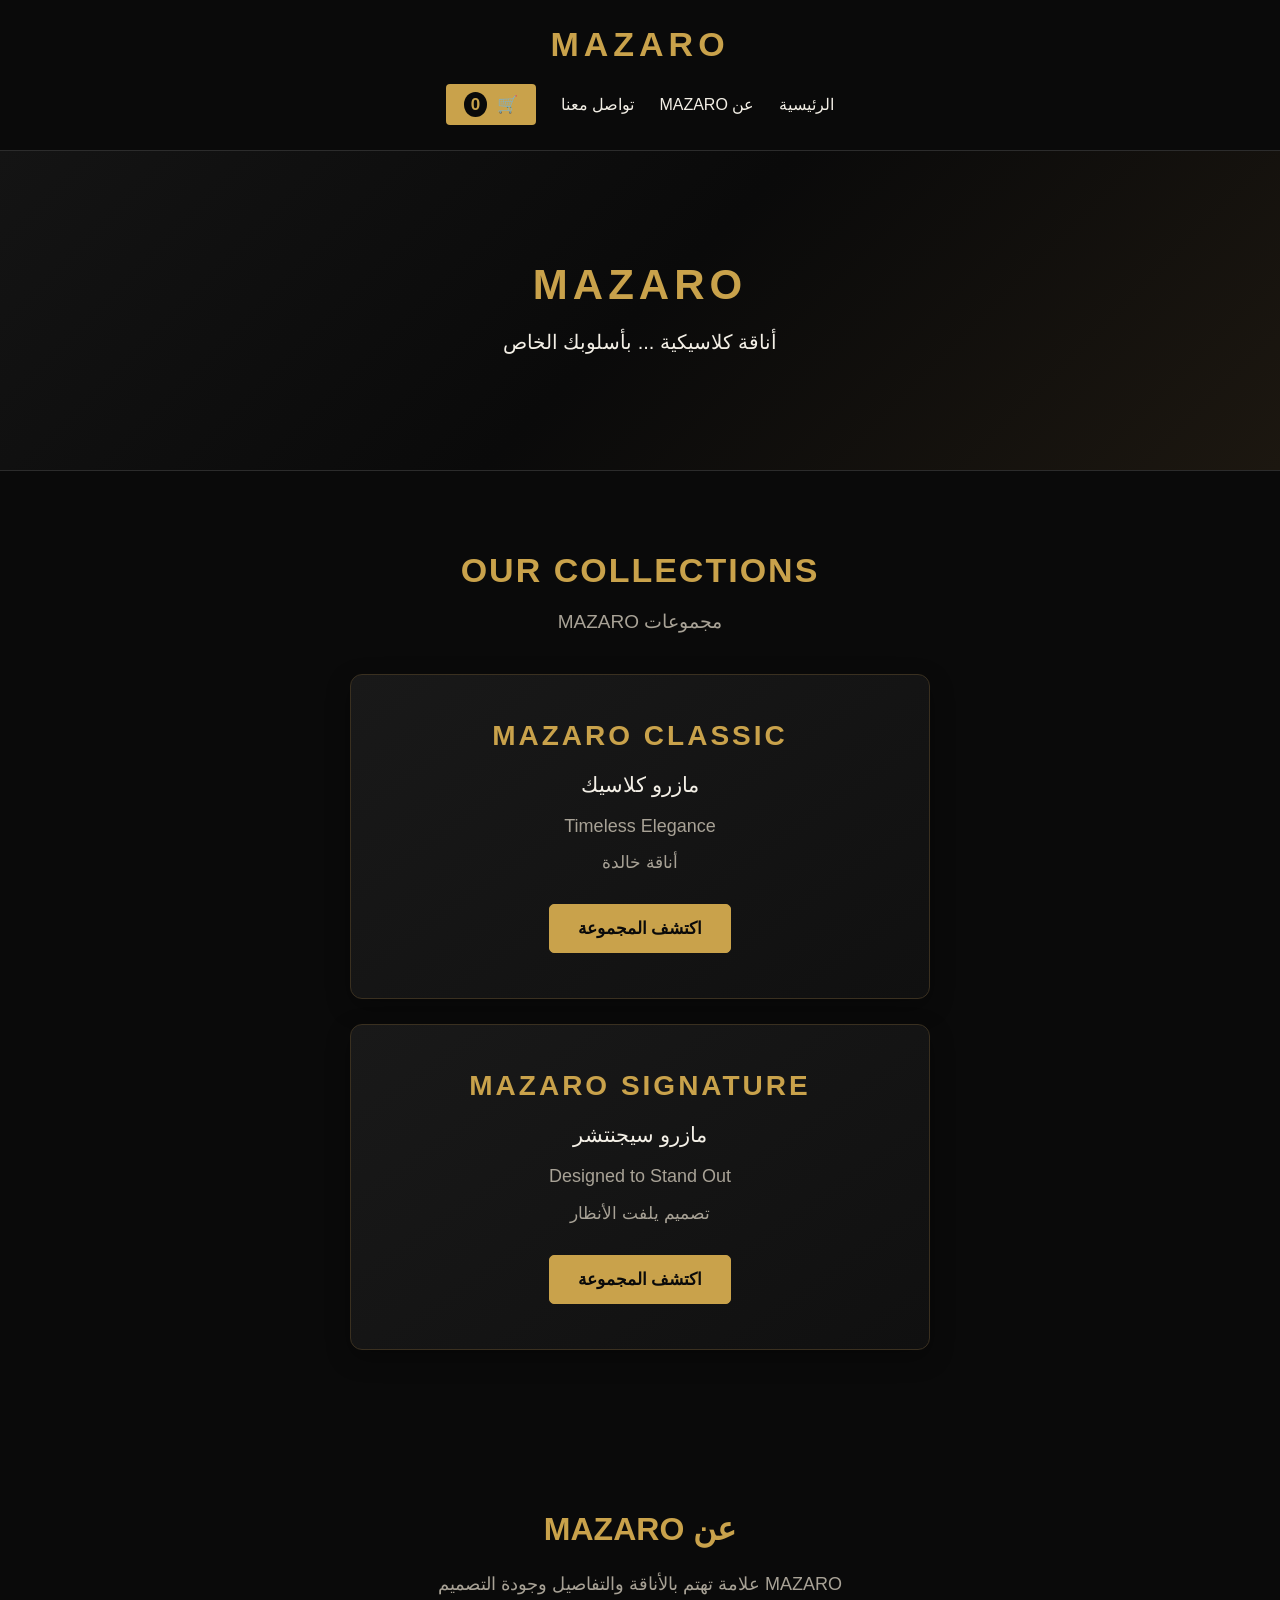
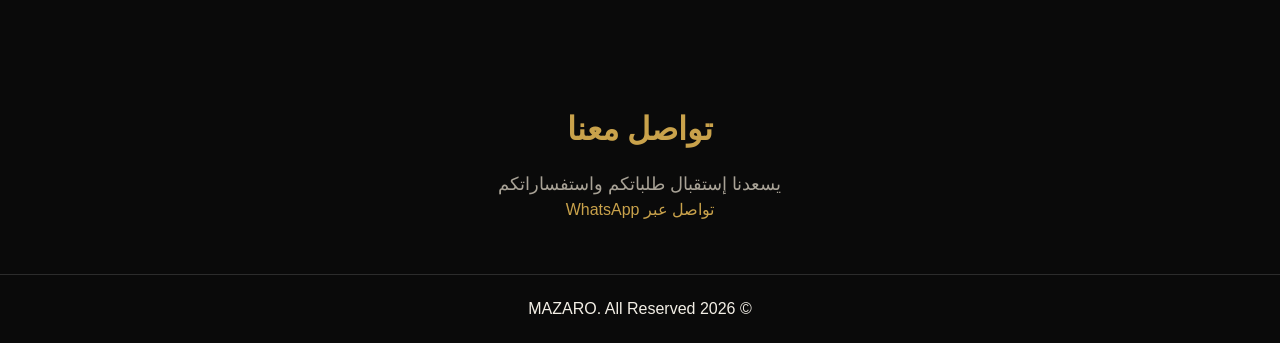
<file: index.html>
<!DOCTYPE html>
<html lang="ar" dir="rtl">

<head>
  <meta charset="UTF-8">
  <meta name="viewport" content="width=device-width, initial-scale=1">
  <title>MAZARO | Classic Elegance</title>
  <link rel="stylesheet" href="style.css">
</head>

<body>
   <header> 
   <h1>MAZARO</h1>
   

<nav>
    <a href="index.html">الرئيسية</a>
    
    <a href="#about">عن MAZARO</a>

    <a href="#contact">تواصل معنا</a>

    <button type="button" class="cart-toggle" onclick="toggleCart()">
        🛒
        <span id="cart-count">0</span>
    </button>
</nav>

   </header>
     <section id="home">
     <h2>MAZARO</h2>
     <p>أناقة كلاسيكية ... بأسلوبك الخاص</p>
   </section>
<section id="collections">

    <h2>OUR COLLECTIONS</h2>
    <p class="arabic-subtitle">مجموعات MAZARO</p>

    <div class="collection-card">

        <h3>MAZARO CLASSIC</h3>
        <p class="arabic-title">مازرو كلاسيك</p>

        <p>Timeless Elegance</p>
        <p class="arabic-subtitle">أناقة خالدة</p>

        <a href="Classic.html">
    اكتشف المجموعة
</a>

    </div>

    <div class="collection-card">

        <h3>MAZARO SIGNATURE</h3>
        <p class="arabic-title">مازرو سيجنتشر</p>

        <p>Designed to Stand Out</p>
        <p class="arabic-subtitle">تصميم يلفت الأنظار</p>

        <a href="signature.html">
    اكتشف المجموعة
</a>

    </div>

</section>
 
   <section id="about">
     <h2>عن MAZARO </h2>
     <p>MAZARO علامة تهتم بالأناقة والتفاصيل وجودة التصميم </p>
   </section>
   <section id="contact">
     <h2>تواصل معنا</h2>
     <p>يسعدنا إستقبال طلباتكم واستفساراتكم </p>
      <a href="https://wa.me/201016456011"
       target="_blank">
        تواصل عبر WhatsApp
    </a>
   </section>
   <footer>
     <p>© 2026 MAZARO. All Reserved</p>
   </footer>
   
<div id="cart-overlay" onclick="toggleCart()"></div>

<section id="cart" class="cart-drawer">

    <div class="cart-header">
        <div>
            <h2>YOUR BAG</h2>
            <p>حقيبة مشترياتك من MAZARO</p>
        </div>

        <button type="button" onclick="toggleCart()">✕</button>
    </div>

    <div class="cart-table-wrapper">
        <table class="cart-table">
            <thead>
                <tr>
                    <th>المنتج</th>
                    <th>المقاس</th>
                    <th>السعر</th>
                    <th>الكمية</th>
                    <th>الإجمالي</th>
                    <th>حذف</th>
                </tr>
            </thead>

            <tbody id="cart-items">
                <tr>
                    <td colspan="6">حقيبتك فارغة حالياً</td>
                </tr>
            </tbody>
        </table>
    </div>


<div class="cart-summary">
    <p>إجمالي الطلب</p>
    <h2><span id="cart-total">0</span> EGP</h2>

    <div class="customer-details">
        <input type="text" id="customer-name"
        placeholder="الاسم بالكامل">

        <input type="tel" id="customer-phone"
        placeholder="رقم الهاتف">

        <input type="text" id="customer-address"
        placeholder="العنوان بالتفصيل">

        <textarea id="customer-notes"
        placeholder="ملاحظات إضافية (اختياري)"></textarea>
    </div>

<button type="button" class="clear-cart-btn" onclick="clearCart()">
    تفريغ السلة
</button>

    <button type="button" onclick="checkout()">
        إتمام الطلب عبر WhatsApp
    </button>
</div>

</section>
<script src="cart.js"></script>
</body>
</html>
</file>
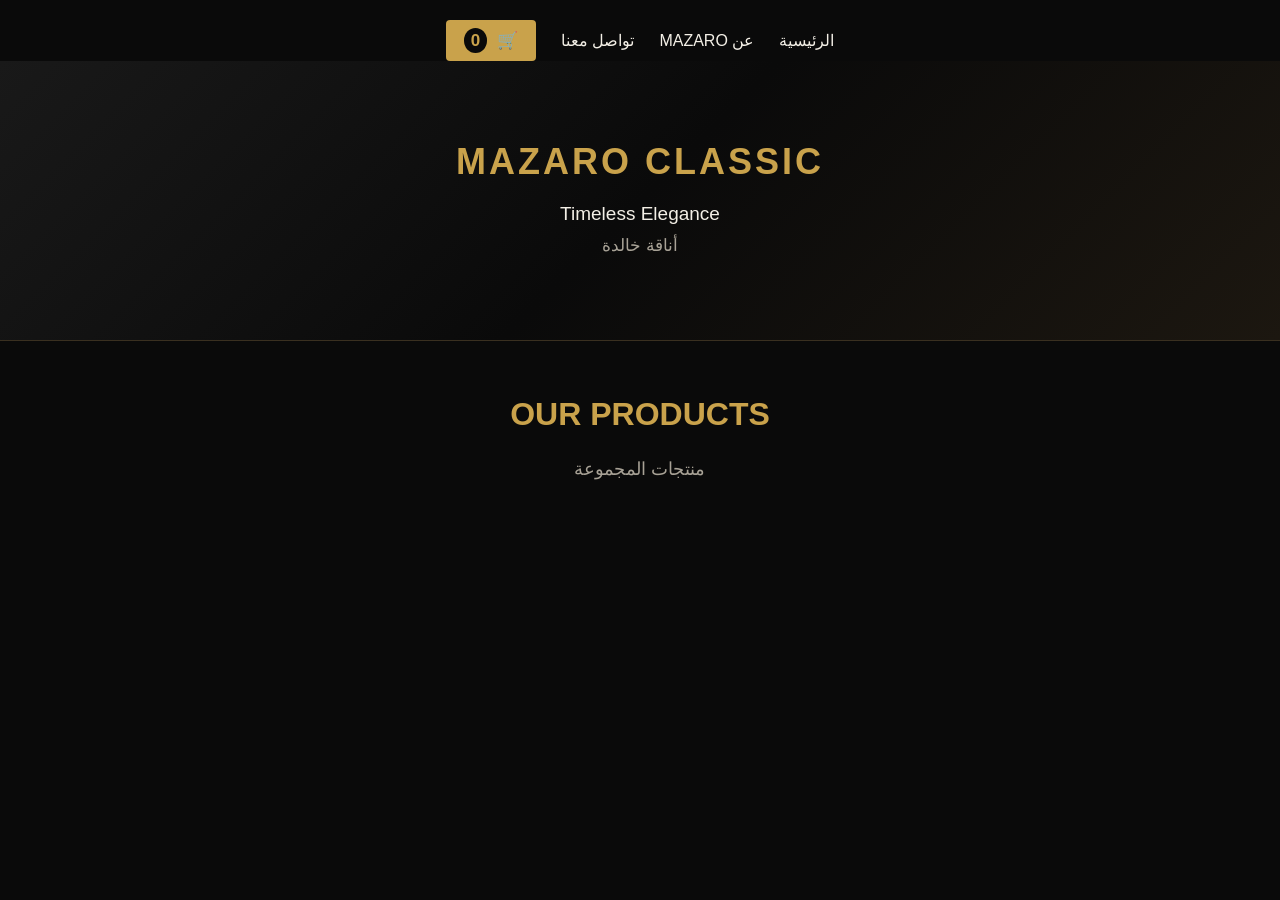
<file: Classic.html>
<!DOCTYPE html>
<html lang="ar" dir="rtl">

<head>
    <meta charset="UTF-8">
    <meta name="viewport" content="width=device-width, initial-scale=1">
    <title>MAZARO CLASSIC</title>
    <link rel="stylesheet" href="style.css">
</head>

<body>

   
<nav>
    <a href="index.html">الرئيسية</a>
    <a href="index.html#about">عن MAZARO</a>
    <a href="index.html#contact">تواصل معنا</a>

    <button type="button" class="cart-toggle" onclick="toggleCart()">
        🛒
        <span id="cart-count">0</span>
    </button>
</nav>

    <header class="collection-header">
        <h1>MAZARO CLASSIC</h1>
        <p>Timeless Elegance</p>
        <p class="arabic-subtitle">أناقة خالدة</p>
    </header>

    <section id="products">
        <h2>OUR PRODUCTS</h2>
        <p class="arabic-subtitle">منتجات المجموعة</p>
    </section>

<div id="cart-overlay" onclick="toggleCart()"></div>

<section id="cart" class="cart-drawer">

    <div class="cart-header">
        <div>
            <h2>YOUR BAG</h2>
            <p>حقيبة مشترياتك من MAZARO</p>
        </div>
        <button type="button" onclick="toggleCart()">✕</button>
    </div>

    <div class="cart-table-wrapper">
        <table class="cart-table">
            <thead>
                <tr>
                    <th>المنتج</th>
                    <th>المقاس</th>
                    <th>السعر</th>
                    <th>الكمية</th>
                    <th>الإجمالي</th>
                    <th>حذف</th>
                </tr>
            </thead>

            <tbody id="cart-items">
                <tr>
                    <td colspan="6">حقيبتك فارغة حالياً</td>
                </tr>
            </tbody>
        </table>
    </div>

    <div class="cart-summary">
        <p>إجمالي الطلب</p>
        <h2><span id="cart-total">0</span> EGP</h2>

        <div class="customer-details">
            <input type="text" id="customer-name" placeholder="الاسم بالكامل">
            <input type="tel" id="customer-phone" placeholder="رقم الهاتف">
            <input type="text" id="customer-address" placeholder="العنوان بالتفصيل">
            <textarea id="customer-notes" placeholder="ملاحظات إضافية (اختياري)"></textarea>
        </div>

        <button type="button" class="clear-cart-btn" onclick="clearCart()">
            تفريغ السلة
        </button>

        <button type="button" onclick="checkout()">
            إتمام الطلب عبر WhatsApp
        </button>
    </div>

</section>

<script src="cart.js"></script>
</body>
</html>
</file>
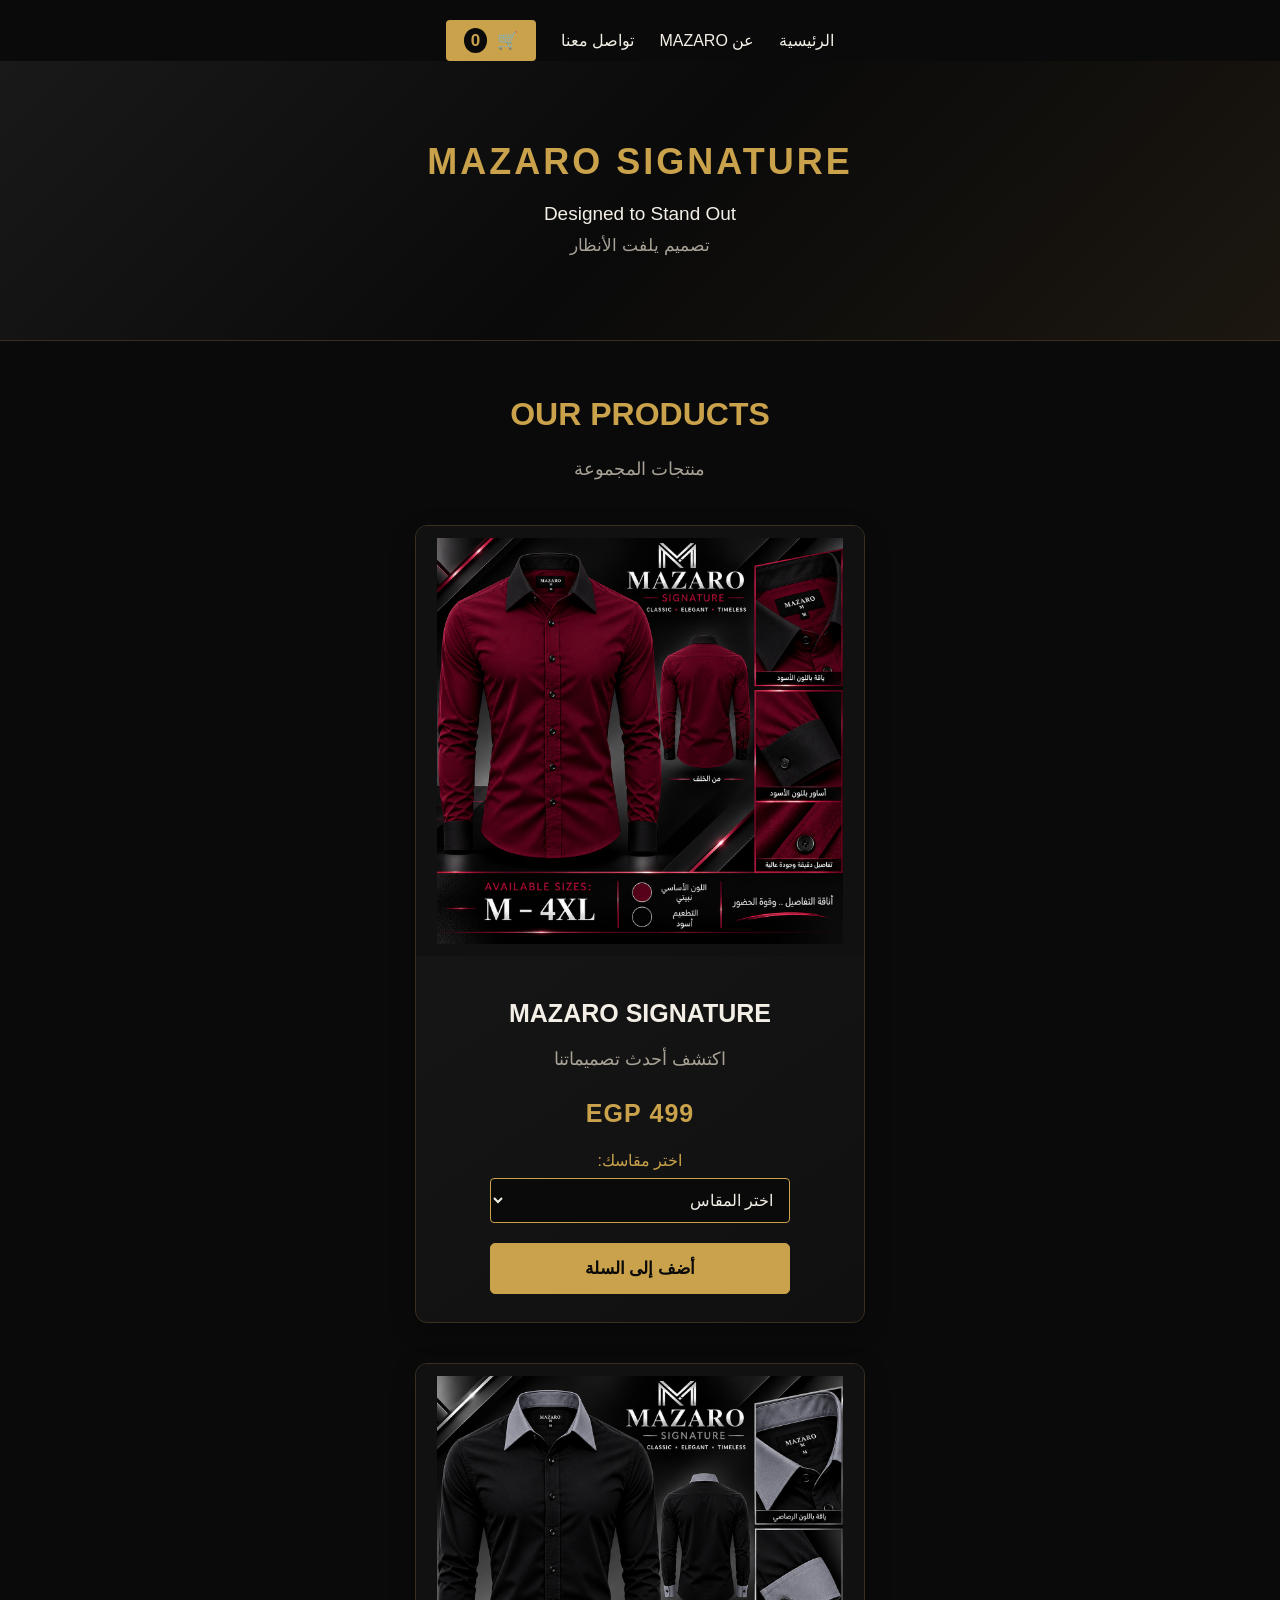
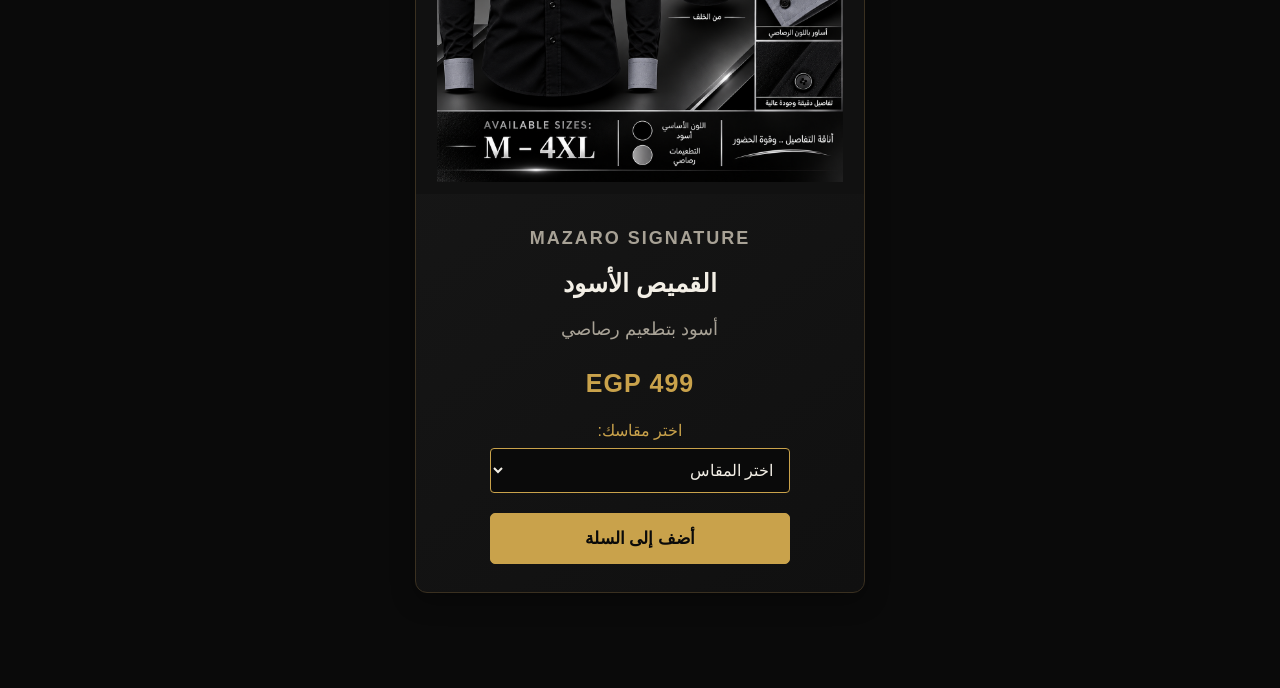
<file: signature.html>
<!DOCTYPE html>
<html>

<head>
  <meta charset="UTF-8">
  <meta name="viewport" content="width=device-width, initial-scale=1">
  <title>MAZARO SIGNATURE</title>
  <link rel="stylesheet" href="style.css">
</head>

<body>
  <nav>
    <a href="index.html">الرئيسية</a>
    <a href="index.html#about">عن MAZARO</a>
    <a href="index.html#contact">تواصل معنا</a>
    
<button type="button" class="cart-toggle" onclick="toggleCart()">
    🛒
    <span id="cart-count">0</span>
</button>

</nav>

<header class="collection-header">
    <h1>MAZARO SIGNATURE</h1>
    <p>Designed to Stand Out</p>
    <p class="arabic-subtitle">تصميم يلفت الأنظار</p>
</header>

<section id="products">
    <h2>OUR PRODUCTS</h2>
    <p class="arabic-subtitle">منتجات المجموعة</p>
     <div class="product-card">
      <img src="images/burgundy.png" alt="قميص MAZAROالنبيتي">
     <div class="product-info">
       <h3>MAZARO SIGNATURE</h3>
       <p>اكتشف أحدث تصميماتنا</p>
       <p class="product-price">499 EGP</p>
<label for="shirt-size">اختر مقاسك:</label>

<select id="shirt-size" name="size">
    <option value="">اختر المقاس</option>
    <option value="M">M</option>
    <option value="L">L</option>
    <option value="XL">XL</option>
    <option value="XXL">XXL</option>
    <option value="3XL">3XL</option>
    <option value="4XL">4XL</option>
</select>
       
<button type="button" onclick="addToCart('القميص النبيتي', 'shirt-size')">
    أضف إلى السلة
</button>
     </div>
     </div>
     
<div class="product-card">

    <img src="images/black-grey.png"
         alt="قميص MAZARO الأسود والرصاصي">

    <div class="product-info">

        <p class="collection-name">
            MAZARO SIGNATURE
        </p>

        <h3>القميص الأسود</h3>

        <p>أسود بتطعيم رصاصي</p>
<p class="product-price">499 EGP</p>
        <label for="black-size">
            اختر مقاسك:
        </label>

        <select id="black-size">
            <option value="">اختر المقاس</option>
            <option value="M">M</option>
            <option value="L">L</option>
            <option value="XL">XL</option>
            <option value="XXL">XXL</option>
            <option value="3XL">3XL</option>
            <option value="4XL">4XL</option>
        </select>

        
<button type="button" onclick="addToCart('القميص الأسود والرصاصي', 'black-size')">
    أضف إلى السلة
</button>

    </div>

</div>
   </section>
   
<div id="cart-overlay" onclick="toggleCart()"></div>

<section id="cart" class="cart-drawer">

    <div class="cart-header">
        <div>
            <h2>YOUR BAG</h2>
            <p>حقيبة مشترياتك من MAZARO</p>
        </div>

        <button type="button" onclick="toggleCart()">✕</button>
    </div>

    <div class="cart-table-wrapper">
        <table class="cart-table">
            <thead>
                <tr>
                    <th>المنتج</th>
                    <th>المقاس</th>
                    <th>السعر</th>
                    <th>الكمية</th>
                    <th>الإجمالي</th>
                    <th>حذف</th>
                </tr>
            </thead>

            <tbody id="cart-items">
                <tr>
                    <td colspan="6">حقيبتك فارغة حالياً</td>
                </tr>
            </tbody>
        </table>
    </div>

    <div class="cart-summary">
        <p>إجمالي الطلب</p>
        <h2><span id="cart-total">0</span> EGP</h2>

<div class="customer-details">

    <h3>DELIVERY DETAILS</h3>
    <p>بيانات التوصيل</p>

    <input
        type="text"
        id="customer-name"
        placeholder="الاسم بالكامل"
    >

    <input
        type="tel"
        id="customer-phone"
        placeholder="رقم الهاتف"
    >

    <input
        type="text"
        id="customer-address"
        placeholder="العنوان بالتفصيل"
    >

    <textarea
        id="customer-notes"
        placeholder="ملاحظات إضافية (اختياري)"
    ></textarea>

</div>

<button type="button" class="clear-cart-btn" onclick="clearCart()">
    تفريغ السلة
</button>

        <button type="button" onclick="checkout()">
            إتمام الطلب عبر WhatsApp
        </button>
    </div>

</section>

<script src="cart.js"></script>

</body>

</html>
</file>
<file: style.css>
/* =========================
   MAZARO - GLOBAL
========================= */

* {
    margin: 0;
    padding: 0;
    box-sizing: border-box;
}

html {
    scroll-behavior: smooth;
}

body {
    font-family: Arial, sans-serif;
    background: #0A0A0A;
    color: #F3EFE6;
    direction: rtl;
    width: 100%;
    overflow-x: hidden;
}

a {
    color: #C9A24B;
    text-decoration: none;
}

a:hover {
    color: #F3EFE6;
}

/* =========================
   HEADER & NAVIGATION
========================= */

header {
    background: #0A0A0A;
    color: #F3EFE6;
    padding: 25px 15px;
    text-align: center;
    border-bottom: 1px solid #2C2C2C;
}

header h1 {
    font-size: 34px;
    letter-spacing: 5px;
    color: #C9A24B;
}

nav {
    display: flex;
    justify-content: center;
    align-items: center;
    flex-wrap: wrap;
    gap: 25px;
    margin-top: 20px;
}

nav a,
nav a:visited {
    color: #F3EFE6;
    font-size: 16px;
    text-decoration: none;
    transition: 0.3s;
}

nav a:hover {
    color: #C9A24B;
}

/* =========================
   GENERAL SECTIONS
========================= */

section {
    padding: 55px 20px;
    text-align: center;
}

section h2 {
    color: #C9A24B;
    font-size: 32px;
    margin-bottom: 20px;
}

section p {
    color: #A8A296;
    font-size: 18px;
    line-height: 1.8;
}

/* =========================
   COLLECTIONS
========================= */

#collections {
    width: 100%;
    max-width: 900px;
    margin: 45px auto;
    padding: 35px 20px;
    text-align: center;
}

#collections h2 {
    color: #C9A24B;
    font-size: 34px;
    margin-bottom: 15px;
    letter-spacing: 2px;
}

#collections > .arabic-subtitle {
    color: #A8A296;
    font-size: 19px;
    margin-bottom: 35px;
}

.collection-card {
    width: 100%;
    max-width: 580px;
    margin: 25px auto;
    padding: 35px 20px;
    background: #141414;
    border: 1px solid #C9A24B;
    border-radius: 10px;
    text-align: center;
    transition: 0.3s;
}

.collection-card:hover {
    border-color: #E0BD68;
    transform: translateY(-4px);
}

.collection-card h3 {
    color: #C9A24B;
    font-size: 27px;
    letter-spacing: 2px;
    margin-bottom: 12px;
}

.collection-card p {
    line-height: 1.7;
    margin: 8px 0;
}

.collection-card .arabic-title {
    color: #F3EFE6;
    font-size: 21px;
}

.collection-card .arabic-subtitle {
    color: #A8A296;
    font-size: 17px;
}

.collection-card a {
    display: inline-block;
    background: #C9A24B;
    color: #0A0A0A !important;
    padding: 13px 28px;
    margin-top: 18px;
    border-radius: 5px;
    font-size: 17px;
    font-weight: bold;
    transition: 0.3s;
}

.collection-card a:hover {
    background: #E0BD68;
    color: #0A0A0A !important;
}

/* =========================
   PRODUCTS
========================= */

.product-card {
    max-width: 420px;
    margin: 30px auto;
    background: #141414;
    border: 1px solid #2C2C2C;
    border-radius: 8px;
    overflow: hidden;
    text-align: center;
}

.product-card img {
    width: 100%;
    display: block;
}

.product-info {
    padding: 22px 15px;
}

.collection-name {
    color: #C9A24B;
    letter-spacing: 2px;
    font-weight: bold;
}

.product-info h3 {
    color: #F3EFE6;
    font-size: 24px;
    margin: 10px 0;
}

.product-info p {
    color: #A8A296;
}

.sizes {
    font-size: 14px;
    line-height: 1.8;
}

.product-info label {
    display: block;
    color: #C9A24B;
    margin: 15px 0 8px;
}

.product-info select {
    background: #0A0A0A;
    color: #F3EFE6;
    border: 1px solid #C9A24B;
    padding: 12px;
    width: 80%;
    font-size: 16px;
    border-radius: 4px;
}

/* =========================
   BUTTONS
========================= */

button {
    cursor: pointer;
    background: #C9A24B;
    color: #0A0A0A;
    border: none;
    padding: 12px 25px;
    font-size: 17px;
    font-weight: bold;
    border-radius: 4px;
}

.order-btn {
    display: inline-block;
    background: #C9A24B;
    color: #0A0A0A !important;
    padding: 12px 30px;
    margin-top: 15px;
    border-radius: 4px;
    font-weight: bold;
}

/* =========================
   FOOTER
========================= */

footer {
    background: #0A0A0A;
    color: #F3EFE6;
    text-align: center;
    padding: 25px 15px;
    border-top: 1px solid #2C2C2C;
}

/* =========================
   MOBILE
========================= */

@media (max-width: 600px) {

    header {
        padding: 20px 10px;
    }

    header h1 {
        font-size: 29px;
    }

    nav {
        gap: 14px;
    }

    nav a {
        font-size: 14px;
    }

    section {
        padding: 40px 15px;
    }

    #collections {
        margin: 25px auto;
        padding: 20px 15px;
    }

    #collections h2 {
        font-size: 27px;
    }

    .collection-card {
        padding: 28px 15px;
    }

    .collection-card h3 {
        font-size: 22px;
    }

    .collection-card .arabic-title {
        font-size: 19px;
    }

    .product-card {
        width: 100%;
    }
}

/* =========================
   MAZARO HERO SECTION
========================= */

#home {
    min-height: 320px;
    display: flex;
    flex-direction: column;
    justify-content: center;
    align-items: center;
    background: linear-gradient(
        135deg,
        #141414,
        #0A0A0A,
        #1C1710
    );
    border-bottom: 1px solid #2C2C2C;
}

#home h2 {
    font-size: 42px;
    letter-spacing: 5px;
    color: #C9A24B;
    margin-bottom: 15px;
}

#home p {
    color: #F3EFE6;
    font-size: 20px;
}

@media (max-width: 600px) {
    #home {
        min-height: 260px;
    }

    #home h2 {
        font-size: 34px;
    }

    #home p {
        font-size: 17px;
    }
}

/* MAZARO HERO SECTION */

#home {
    min-height: 320px;
    display: flex;
    flex-direction: column;
    justify-content: center;
    align-items: center;
    background: linear-gradient(
        135deg,
        #141414,
        #0A0A0A,
        #1C1710
    );
    border-bottom: 1px solid #2C2C2C;
}

#home h2 {
    font-size: 42px;
    letter-spacing: 5px;
    color: #C9A24B;
    margin-bottom: 15px;
}

#home p {
    color: #F3EFE6;
    font-size: 20px;
}

@media (max-width: 600px) {
    #home {
        min-height: 260px;
    }

    #home h2 {
        font-size: 34px;
    }

    #home p {
        font-size: 17px;
    }
}

/* =========================
   LUXURY COLLECTION CARDS
========================= */

.collection-card {
    position: relative;
    background: linear-gradient(
        145deg,
        #191919,
        #101010
    );
    border: 1px solid #3A3020;
    border-radius: 12px;
    padding: 45px 25px;
    transition: all 0.4s ease;
    box-shadow: 0 8px 25px rgba(0, 0, 0, 0.3);
}

.collection-card:hover {
    transform: translateY(-8px);
    border-color: #C9A24B;
    box-shadow: 0 12px 30px rgba(201, 162, 75, 0.12);
}

.collection-card h3 {
    font-size: 28px;
    letter-spacing: 3px;
    margin-bottom: 15px;
}

.collection-card a {
    border: 1px solid #C9A24B;
    transition: all 0.3s ease;
}

.collection-card a:hover {
    background: transparent;
    color: #C9A24B !important;
    transform: scale(1.05);
}

/* =========================
   MAZARO PRODUCT CARDS
========================= */

.product-card {
    max-width: 450px;
    margin: 40px auto;
    background: linear-gradient(
        145deg,
        #191919,
        #101010
    );
    border: 1px solid #3A3020;
    border-radius: 12px;
    overflow: hidden;
    transition: all 0.4s ease;
    box-shadow: 0 8px 25px rgba(0, 0, 0, 0.3);
}

.product-card:hover {
    transform: translateY(-6px);
    border-color: #C9A24B;
    box-shadow: 0 12px 30px rgba(201, 162, 75, 0.12);
}

.product-card img {
    width: 100%;
    height: 430px;
    object-fit: contain;
    background: #111111;
    padding: 12px;
    transition: transform 0.4s ease;
}

.product-card:hover img {
    transform: scale(1.03);
}

.product-info {
    padding: 28px 20px;
}

.product-info h3 {
    font-size: 25px;
    margin: 15px 0;
}

.product-info select {
    width: 90%;
    max-width: 300px;
    cursor: pointer;
    outline: none;
}

.product-info select:focus {
    border-color: #E0BD68;
    box-shadow: 0 0 8px rgba(201, 162, 75, 0.2);
}

/* PRODUCT BUTTON */

.product-info button {
    display: block;
    width: 90%;
    max-width: 300px;
    margin: 20px auto 0;
    padding: 14px;
    background: #C9A24B;
    color: #0A0A0A;
    border: 1px solid #C9A24B;
    border-radius: 5px;
    font-size: 17px;
    transition: 0.3s ease;
}

.product-info button:hover {
    background: transparent;
    color: #C9A24B;
}

/* MOBILE PRODUCTS */

@media (max-width: 600px) {
    .product-card {
        margin: 25px auto;
    }

    .product-card img {
        height: 350px;
    }

    .product-info {
        padding: 22px 15px;
    }
}

/* =========================
   COLLECTION PAGE HEADER
========================= */

.collection-header {
    min-height: 280px;
    display: flex;
    flex-direction: column;
    justify-content: center;
    align-items: center;
    text-align: center;
    padding: 35px 15px;
    background: linear-gradient(
        135deg,
        #191919,
        #0A0A0A,
        #1C1710
    );
    border-bottom: 1px solid #3A3020;
}

.collection-header h1 {
    color: #C9A24B;
    font-size: 36px;
    letter-spacing: 3px;
    margin-bottom: 15px;
}

.collection-header p {
    color: #F3EFE6;
    font-size: 19px;
    margin: 5px 0;
}

.collection-header .arabic-subtitle {
    color: #A8A296;
    font-size: 17px;
}

@media (max-width: 600px) {
    .collection-header {
        min-height: 240px;
    }

    .collection-header h1 {
        font-size: 27px;
    }
}

/* MAZARO PRODUCT PRICE */

.product-price {
    color: #C9A24B !important;
    font-size: 25px !important;
    font-weight: bold;
    margin: 15px 0;
    letter-spacing: 1px;
}

/* =========================
   MAZARO LUXURY CART
========================= */

.cart-toggle {
    background: #C9A24B;
    color: #0A0A0A;
    border: none;
    padding: 10px 18px;
    border-radius: 4px;
    font-size: 17px;
    cursor: pointer;
    font-weight: bold;
}

#cart-count {
    background: #0A0A0A;
    color: #C9A24B;
    padding: 3px 7px;
    border-radius: 50%;
    margin-right: 5px;
}

/* CART DRAWER */

.cart-drawer {
    position: fixed;
    top: 0;
    right: 0;
    width: 650px;
    max-width: 100%;
    height: 100vh;
    background: #0A0A0A;
    color: #F3EFE6;
    z-index: 9999;
    padding: 25px;
    box-sizing: border-box;
    overflow-y: auto;
    border-left: 1px solid #C9A24B;
    transform: translateX(100%);
    transition: transform 0.4s ease;
    visibility: hidden;
}

.cart-drawer.active {
    transform: translateX(0);
    visibility: visible;
}

/* CART HEADER */

.cart-header {
    display: flex;
    justify-content: space-between;
    align-items: center;
    border-bottom: 1px solid #C9A24B;
    padding-bottom: 20px;
    margin-bottom: 25px;
}

.cart-header h2 {
    color: #C9A24B;
    letter-spacing: 3px;
}

.cart-header p {
    color: #A8A296;
}

.cart-header button {
    background: transparent;
    color: #C9A24B;
    border: 1px solid #C9A24B;
    padding: 8px 13px;
    cursor: pointer;
    font-size: 20px;
}

/* CART TABLE */

.cart-table-wrapper {
    width: 100%;
    overflow-x: auto;
}

.cart-table {
    width: 100%;
    border-collapse: collapse;
    min-width: 540px;
    text-align: center;
}

.cart-table th {
    color: #C9A24B;
    background: #141414;
    padding: 14px 8px;
    border-bottom: 1px solid #C9A24B;
}

.cart-table td {
    padding: 15px 8px;
    border-bottom: 1px solid #2C2C2C;
    color: #F3EFE6;
}

.cart-table button {
    background: #141414;
    color: #C9A24B;
    border: 1px solid #C9A24B;
    padding: 6px 10px;
    cursor: pointer;
    margin: 2px;
}

/* CART SUMMARY */

.cart-summary {
    margin-top: 35px;
    padding: 25px;
    background: #141414;
    border: 1px solid #2C2C2C;
    text-align: center;
}

.cart-summary p {
    color: #A8A296;
}

.cart-summary h2 {
    color: #C9A24B;
    font-size: 28px;
}

.cart-summary button {
    width: 100%;
    padding: 15px;
    margin-top: 15px;
    background: #C9A24B;
    color: #0A0A0A;
    border: none;
    font-weight: bold;
    cursor: pointer;
    font-size: 16px;
}

.cart-summary button:hover {
    background: #F3EFE6;
}

/* MOBILE */

@media (max-width: 600px) {
    .cart-drawer {
        width: 100%;
        padding: 18px 12px;
    }

    .cart-header h2 {
        font-size: 21px;
    }

    .cart-summary {
        padding: 18px;
    }
}

/* MAZARO CART OVERLAY */

#cart-overlay {
    position: fixed;
    inset: 0;
    background: rgba(0, 0, 0, 0.75);
    z-index: 9998;
    opacity: 0;
    visibility: hidden;
    transition: 0.4s ease;
}

#cart-overlay.active {
    opacity: 1;
    visibility: visible;
}

/* CART ANIMATION */

.cart-drawer {
    box-shadow: -10px 0 40px rgba(0, 0, 0, 0.5);
}

/* CUSTOMER DETAILS */

.customer-details {
    margin-top: 30px;
    text-align: right;
}

.customer-details h3 {
    color: #C9A24B;
    letter-spacing: 2px;
}

.customer-details p {
    color: #A8A296;
}

.customer-details input,
.customer-details textarea {
    width: 100%;
    box-sizing: border-box;
    padding: 14px;
    margin: 8px 0;
    background: #141414;
    color: #F3EFE6;
    border: 1px solid #2C2C2C;
    outline: none;
    font-size: 15px;
}

.customer-details input:focus,
.customer-details textarea:focus {
    border-color: #C9A24B;
}

.customer-details textarea {
    min-height: 85px;
    resize: vertical;
}

/* CLEAR CART BUTTON */

.clear-cart-btn {
    width: 100%;
    padding: 12px;
    margin-top: 12px;
    background: transparent;
    color: #C9A24B;
    border: 1px solid #C9A24B;
    cursor: pointer;
    font-size: 15px;
    transition: 0.3s;
}

.clear-cart-btn:hover {
    background: #C9A24B;
    color: #0A0A0A;
}
</file>
